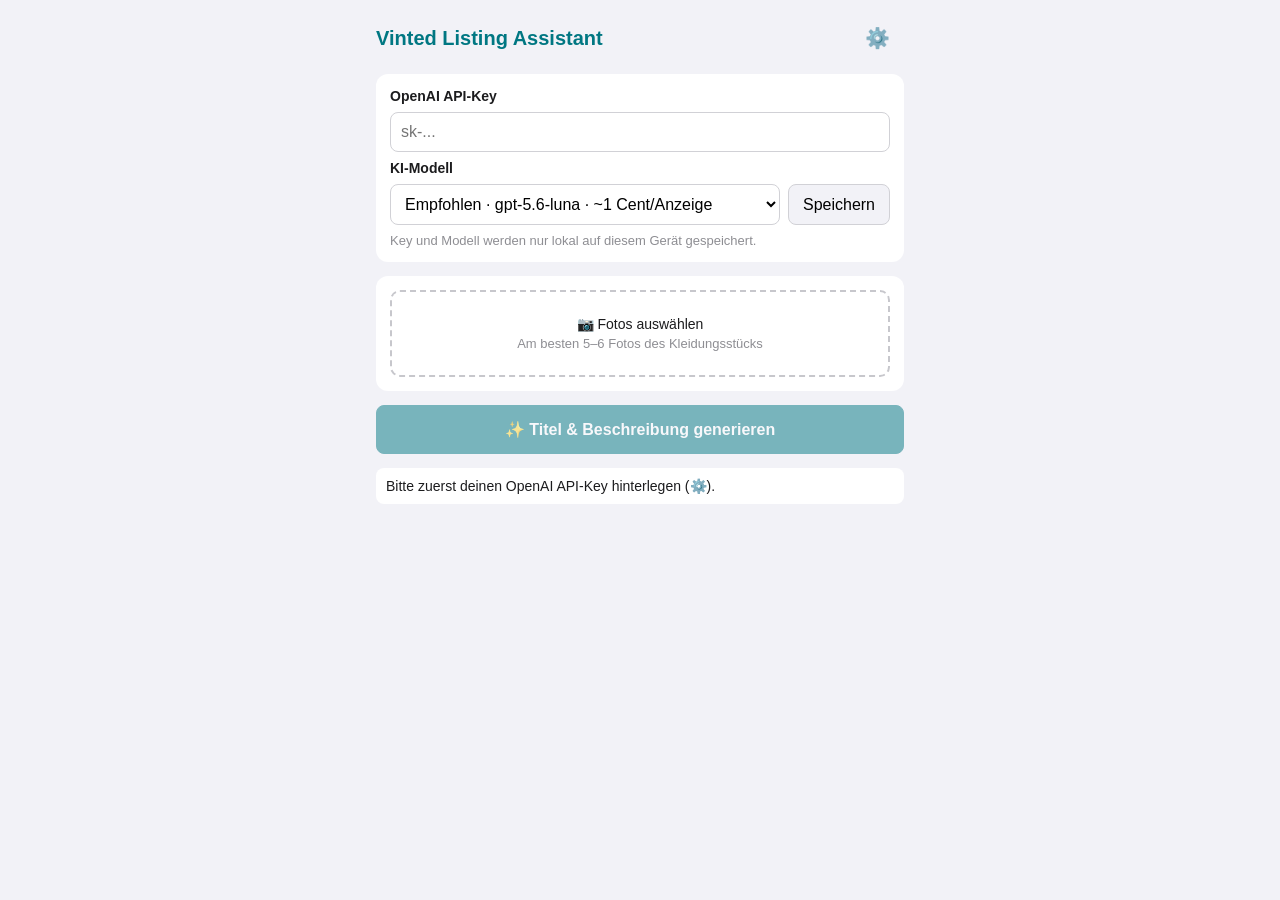
<file: vinted-webapp/index.html>
<!DOCTYPE html>
<html lang="de">
<head>
  <meta charset="UTF-8">
  <meta name="viewport" content="width=device-width, initial-scale=1, viewport-fit=cover">
  <meta name="theme-color" content="#007782">
  <title>Vinted Listing Assistant</title>
  <link rel="manifest" href="manifest.webmanifest">
  <link rel="apple-touch-icon" href="icons/icon-192.png">
  <link rel="icon" href="icons/icon-192.png">
  <link rel="stylesheet" href="app.css">
</head>
<body>
  <main>
    <header>
      <h1>Vinted Listing Assistant</h1>
      <button id="settingsToggle" title="Einstellungen">⚙️</button>
    </header>

    <section id="settings" class="card hidden">
      <label for="apiKey">OpenAI API-Key</label>
      <input type="password" id="apiKey" placeholder="sk-..." autocomplete="off">
      <label for="model">KI-Modell</label>
      <div class="row">
        <select id="model">
          <option value="gpt-5.6-luna">Empfohlen · gpt-5.6-luna · ~1 Cent/Anzeige</option>
          <option value="gpt-5.4">Großes Modell · gpt-5.4 · ~3 Cent/Anzeige</option>
          <option value="gpt-5.4-mini">Am günstigsten · gpt-5.4-mini · ~0,8 Cent/Anzeige</option>
        </select>
        <button id="saveSettings">Speichern</button>
      </div>
      <p class="hint">Key und Modell werden nur lokal auf diesem Gerät gespeichert.</p>
    </section>

    <section class="card">
      <label class="dropzone" id="dropzone">
        <input type="file" id="fileInput" accept="image/*" multiple hidden>
        <span>📷 Fotos auswählen</span>
        <span class="hint">Am besten 5–6 Fotos des Kleidungsstücks</span>
      </label>
      <div id="previews"></div>
    </section>

    <button id="generateBtn" class="primary" disabled>✨ Titel &amp; Beschreibung generieren</button>

    <section id="result" class="card hidden">
      <div class="field-head">
        <label for="titleOut">Titel</label>
        <button class="copy" data-copy="titleOut">📋 Kopieren</button>
      </div>
      <input type="text" id="titleOut">

      <div class="field-head">
        <label for="descOut">Beschreibung</label>
        <button class="copy" data-copy="descOut">📋 Kopieren</button>
      </div>
      <textarea id="descOut" rows="9"></textarea>

      <p class="hint">Texte kopieren und in der Vinted-App beim Erstellen der Anzeige einfügen.</p>
    </section>

    <button id="resetBtn" class="secondary hidden">🗑️ Zurücksetzen — nächstes Kleidungsstück</button>

    <p id="status" class="hidden"></p>
  </main>

  <script src="app.js"></script>
</body>
</html>
</file>
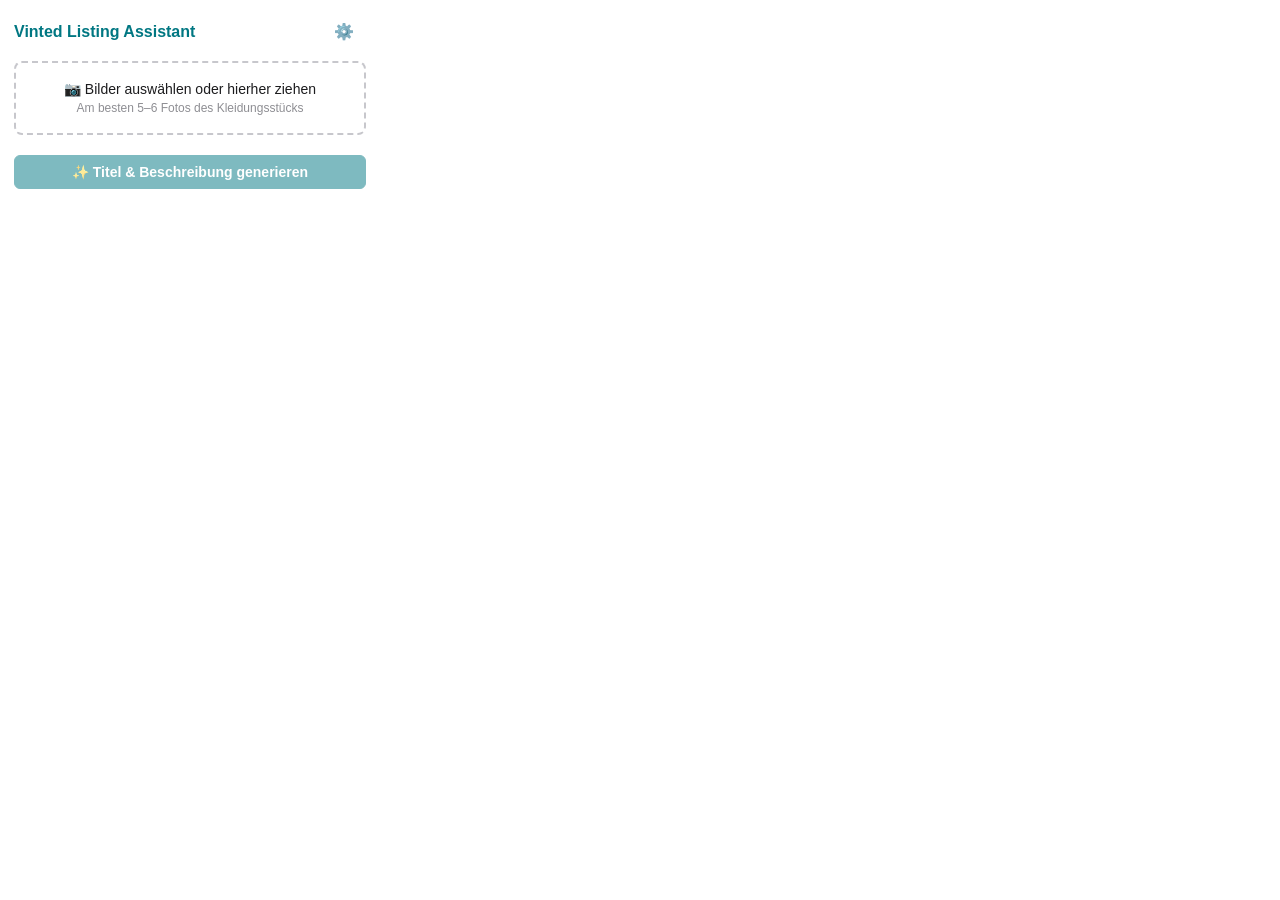
<file: vinted-extension/popup.html>
<!DOCTYPE html>
<html lang="de">
<head>
  <meta charset="UTF-8">
  <title>Vinted Listing Assistant</title>
  <link rel="stylesheet" href="popup.css">
</head>
<body>
  <header>
    <h1>Vinted Listing Assistant</h1>
    <button id="settingsToggle" title="API-Key Einstellungen">⚙️</button>
  </header>

  <section id="settings" class="hidden">
    <label for="apiKey">OpenAI API-Key</label>
    <input type="password" id="apiKey" placeholder="sk-...">
    <label for="model">KI-Modell</label>
    <div class="row">
      <select id="model">
        <option value="gpt-5.6-luna">Empfohlen · gpt-5.6-luna · ~1 Cent/Anzeige</option>
        <option value="gpt-5.4">Großes Modell · gpt-5.4 · ~3 Cent/Anzeige</option>
        <option value="gpt-5.4-mini">Am günstigsten · gpt-5.4-mini · ~0,8 Cent/Anzeige</option>
      </select>
      <button id="saveKey">Speichern</button>
    </div>
    <p class="hint">Der Key wird nur lokal in deinem Browser gespeichert.</p>
  </section>

  <section id="upload">
    <label class="dropzone" id="dropzone">
      <input type="file" id="fileInput" accept="image/*" multiple hidden>
      <span>📷 Bilder auswählen oder hierher ziehen</span>
      <span class="hint">Am besten 5–6 Fotos des Kleidungsstücks</span>
    </label>
    <div id="previews"></div>
  </section>

  <button id="generateBtn" class="primary" disabled>✨ Titel &amp; Beschreibung generieren</button>

  <section id="result" class="hidden">
    <label for="titleOut">Titel</label>
    <input type="text" id="titleOut">
    <label for="descOut">Beschreibung</label>
    <textarea id="descOut" rows="8"></textarea>
    <button id="fillBtn" class="primary">📝 In Vinted eintragen</button>
  </section>

  <button id="resetBtn" class="secondary hidden">🗑️ Zurücksetzen — nächstes Kleidungsstück</button>

  <p id="status" class="hidden"></p>

  <script src="popup.js"></script>
</body>
</html>
</file>
<file: vinted-webapp/app.css>
* {
  box-sizing: border-box;
  margin: 0;
  padding: 0;
}

body {
  font-family: -apple-system, BlinkMacSystemFont, "Segoe UI", Roboto, sans-serif;
  font-size: 16px;
  color: #1c1c1e;
  background: #f2f2f7;
  padding: env(safe-area-inset-top) env(safe-area-inset-right) env(safe-area-inset-bottom) env(safe-area-inset-left);
}

main {
  max-width: 560px;
  margin: 0 auto;
  padding: 16px;
  display: flex;
  flex-direction: column;
  gap: 14px;
}

header {
  display: flex;
  justify-content: space-between;
  align-items: center;
}

h1 {
  font-size: 20px;
  color: #007782;
}

#settingsToggle {
  background: none;
  border: none;
  font-size: 20px;
  cursor: pointer;
}

.card {
  background: #fff;
  border-radius: 12px;
  padding: 14px;
  display: flex;
  flex-direction: column;
  gap: 8px;
}

label {
  font-weight: 600;
  font-size: 14px;
}

input[type="text"],
input[type="password"],
select,
textarea {
  width: 100%;
  padding: 10px;
  border: 1px solid #d1d1d6;
  border-radius: 8px;
  font: inherit;
  background: #fff;
}

.row select {
  min-width: 0;
  flex: 1;
}

textarea {
  resize: vertical;
}

.row {
  display: flex;
  gap: 8px;
}

button {
  padding: 10px 14px;
  border: 1px solid #d1d1d6;
  border-radius: 8px;
  background: #f2f2f7;
  font: inherit;
  cursor: pointer;
  -webkit-tap-highlight-color: transparent;
}

button.primary {
  background: #007782;
  border-color: #007782;
  color: #fff;
  font-weight: 600;
  width: 100%;
  padding: 14px;
}

button:disabled {
  opacity: 0.5;
  cursor: not-allowed;
}

button.secondary {
  background: #fff;
  border-color: #c7c7cc;
  color: #1c1c1e;
  width: 100%;
  padding: 12px;
}

.dropzone {
  display: flex;
  flex-direction: column;
  align-items: center;
  gap: 4px;
  padding: 24px 16px;
  border: 2px dashed #c7c7cc;
  border-radius: 10px;
  cursor: pointer;
  text-align: center;
  font-weight: 400;
}

.dropzone.dragover {
  border-color: #007782;
  background: #f0fafa;
}

.hint {
  font-size: 13px;
  color: #8e8e93;
  font-weight: 400;
}

#previews {
  display: flex;
  flex-wrap: wrap;
  gap: 8px;
}

#previews:empty {
  display: none;
}

#previews .thumb {
  position: relative;
}

#previews img {
  width: 64px;
  height: 64px;
  object-fit: cover;
  border-radius: 8px;
  border: 1px solid #e5e5ea;
}

#previews .remove {
  position: absolute;
  top: -7px;
  right: -7px;
  width: 22px;
  height: 22px;
  border-radius: 50%;
  background: #1c1c1e;
  color: #fff;
  border: none;
  font-size: 13px;
  line-height: 1;
  padding: 0;
}

.field-head {
  display: flex;
  justify-content: space-between;
  align-items: center;
}

.copy {
  font-size: 13px;
  padding: 6px 10px;
}

.copy.copied {
  background: #e8f5e9;
  border-color: #1b5e20;
  color: #1b5e20;
}

#status {
  font-size: 14px;
  padding: 10px;
  border-radius: 8px;
  background: #fff;
}

#status.error {
  background: #fdecea;
  color: #b3261e;
}

#status.success {
  background: #e8f5e9;
  color: #1b5e20;
}

.hidden {
  display: none !important;
}

.spinner {
  display: inline-block;
  width: 13px;
  height: 13px;
  border: 2px solid #007782;
  border-top-color: transparent;
  border-radius: 50%;
  animation: spin 0.8s linear infinite;
  vertical-align: -2px;
  margin-right: 6px;
}

@keyframes spin {
  to { transform: rotate(360deg); }
}
</file>
<file: vinted-extension/popup.css>
* {
  box-sizing: border-box;
  margin: 0;
  padding: 0;
}

body {
  width: 380px;
  font-family: -apple-system, BlinkMacSystemFont, "Segoe UI", Roboto, sans-serif;
  font-size: 14px;
  color: #1c1c1e;
  background: #fff;
  padding: 14px;
  display: flex;
  flex-direction: column;
  gap: 12px;
}

header {
  display: flex;
  justify-content: space-between;
  align-items: center;
}

h1 {
  font-size: 16px;
  color: #007782;
}

#settingsToggle {
  background: none;
  border: none;
  font-size: 16px;
  cursor: pointer;
}

label {
  display: block;
  font-weight: 600;
  margin-bottom: 4px;
}

input[type="text"],
input[type="password"],
select,
textarea {
  width: 100%;
  padding: 8px;
  border: 1px solid #d1d1d6;
  border-radius: 6px;
  font: inherit;
  background: #fff;
}

.row select {
  min-width: 0;
  flex: 1;
}

textarea {
  resize: vertical;
}

.row {
  display: flex;
  gap: 6px;
}

#settings {
  display: flex;
  flex-direction: column;
  gap: 6px;
}

button {
  padding: 8px 12px;
  border: 1px solid #d1d1d6;
  border-radius: 6px;
  background: #f2f2f7;
  font: inherit;
  cursor: pointer;
}

button.primary {
  background: #007782;
  border-color: #007782;
  color: #fff;
  font-weight: 600;
  width: 100%;
}

button:disabled {
  opacity: 0.5;
  cursor: not-allowed;
}

button.secondary {
  background: #fff;
  border-color: #c7c7cc;
  color: #1c1c1e;
  width: 100%;
}

.dropzone {
  display: flex;
  flex-direction: column;
  align-items: center;
  gap: 4px;
  padding: 18px;
  border: 2px dashed #c7c7cc;
  border-radius: 8px;
  cursor: pointer;
  text-align: center;
  font-weight: 400;
}

.dropzone.dragover {
  border-color: #007782;
  background: #f0fafa;
}

.hint {
  font-size: 12px;
  color: #8e8e93;
  font-weight: 400;
}

#previews {
  display: flex;
  flex-wrap: wrap;
  gap: 6px;
  margin-top: 8px;
}

#previews .thumb {
  position: relative;
}

#previews img {
  width: 54px;
  height: 54px;
  object-fit: cover;
  border-radius: 6px;
  border: 1px solid #e5e5ea;
}

#previews .remove {
  position: absolute;
  top: -6px;
  right: -6px;
  width: 18px;
  height: 18px;
  border-radius: 50%;
  background: #1c1c1e;
  color: #fff;
  border: none;
  font-size: 11px;
  line-height: 1;
  padding: 0;
}

#result {
  display: flex;
  flex-direction: column;
  gap: 8px;
}

#status {
  font-size: 13px;
  padding: 8px;
  border-radius: 6px;
  background: #f2f2f7;
}

#status.error {
  background: #fdecea;
  color: #b3261e;
}

#status.success {
  background: #e8f5e9;
  color: #1b5e20;
}

.hidden {
  display: none !important;
}

.spinner {
  display: inline-block;
  width: 12px;
  height: 12px;
  border: 2px solid #007782;
  border-top-color: transparent;
  border-radius: 50%;
  animation: spin 0.8s linear infinite;
  vertical-align: -2px;
  margin-right: 6px;
}

@keyframes spin {
  to { transform: rotate(360deg); }
}
</file>
